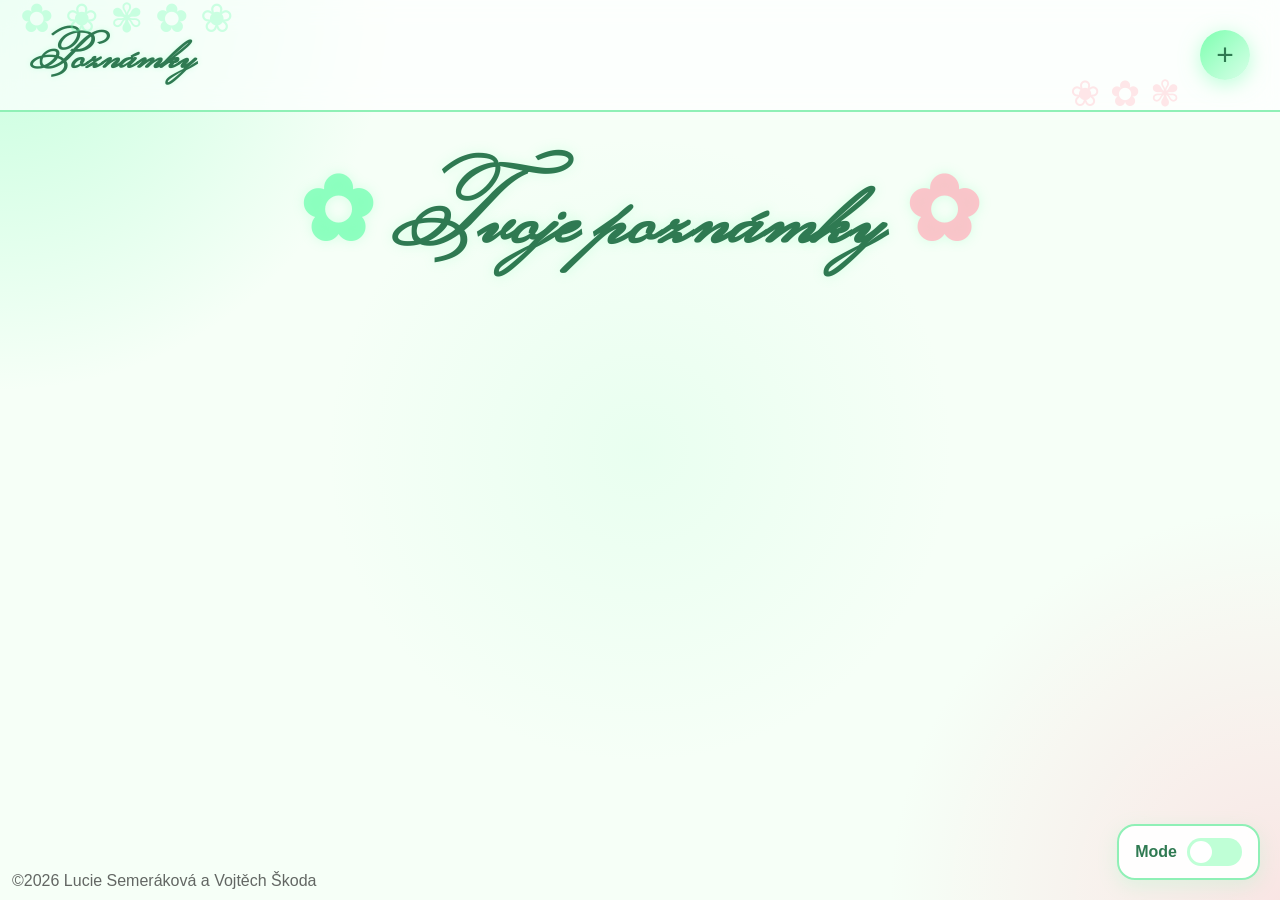
<file: index.html>
<!doctype html>
<html lang="cz">
  <head>
    <meta charset="UTF-8" />
    <meta
      name="viewport"
      content="width=device-width, initial-scale=1.0" />

    <title>Poznámky</title>

    <script src="server.js"></script>
    <script
      src="app.js"
      defer></script>

    <link
      rel="stylesheet"
      href="style.css" />
    <link
      rel="icon"
      type="image/png"
      href="https://cdn-icons-png.flaticon.com/512/2909/2909768.png" />
    <link
      href="https://fonts.googleapis.com/css2?family=Monsieur+La+Doulaise&display=swap"
      rel="stylesheet" />
  </head>
  <div class="modeSwitch">
    <span>Mode</span>

    <div
      class="switch"
      onclick="toggleMode()"></div>
  </div>
  <body>
    <header>
      <h1>Poznámky</h1>

      <button
        id="create"
        onclick="createNote()">
        +
      </button>
    </header>
    <section class="heroTitle">Tvoje poznámky</section>

    <main id="notes"></main>
    <div class="credit">©2026 Lucie Semeráková a Vojtěch Škoda</div>
  </body>
</html>
</file>
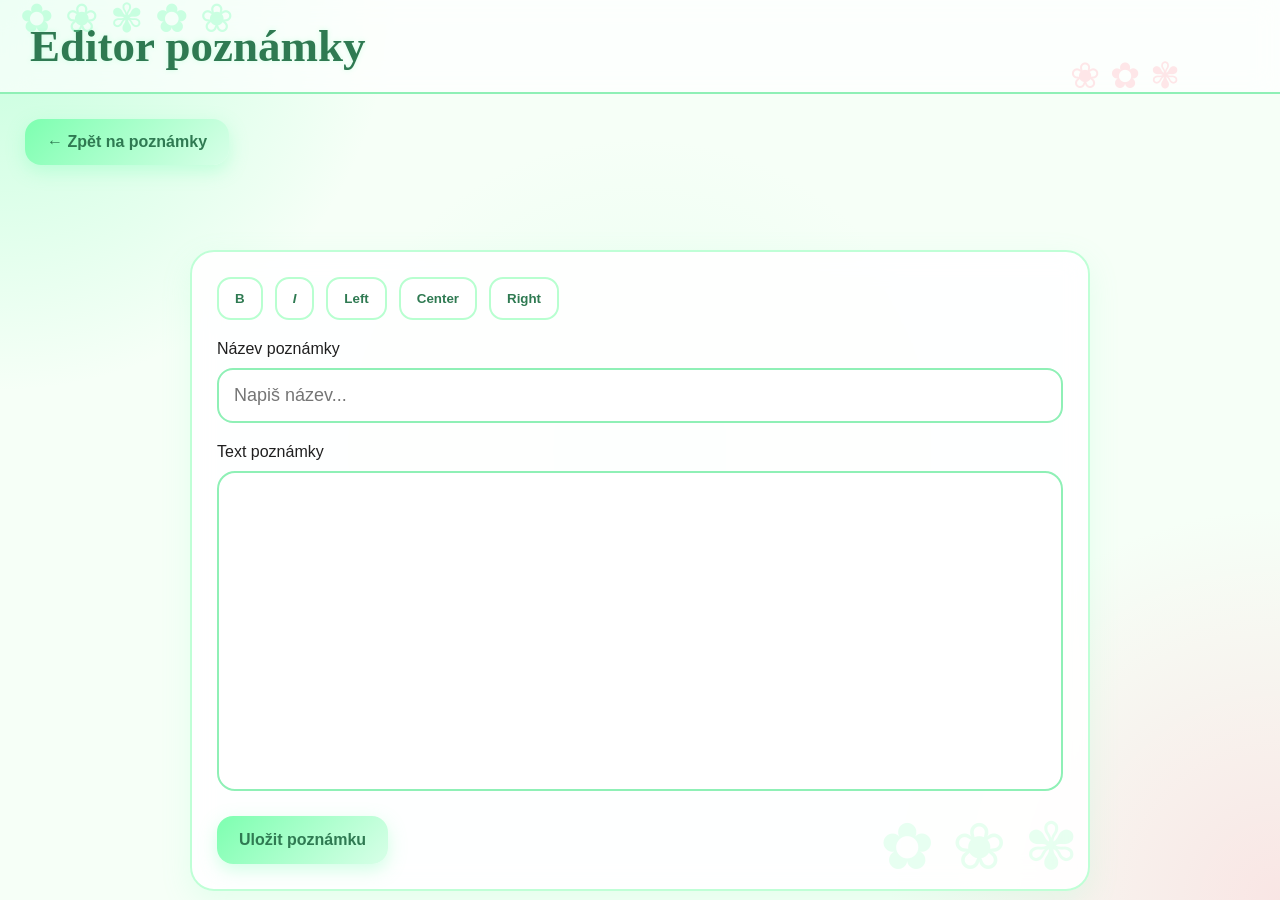
<file: editor.html>
<!doctype html>
<html lang="cz">
  <head>
    <meta charset="UTF-8" />
    <meta
      name="viewport"
      content="width=device-width, initial-scale=1.0" />

    <title>Editor</title>

    <script src="server.js"></script>
    <script
      src="app.js"
      defer></script>

    <link
      rel="stylesheet"
      href="style.css" />
    <link
      rel="icon"
      type="image/png"
      href="https://cdn-icons-png.flaticon.com/512/2909/2909768.png" />
  </head>

  <body onload="loadNote()">
    <header>
      <h1>Editor poznámky</h1>
    </header>
    <button
      class="backButton"
      onclick="goBack()">
      ← Zpět na poznámky
    </button>

    <main>
      <section class="editorSection">
        <div class="toolbar">
          <button onclick="formatText('bold')"><b>B</b></button>

          <button onclick="formatText('italic')">
            <i>I</i>
          </button>

          <button onclick="alignText('left')">Left</button>

          <button onclick="alignText('center')">Center</button>

          <button onclick="alignText('right')">Right</button>
        </div>

        <label>
          Název poznámky

          <input
            type="text"
            id="name"
            placeholder="Napiš název..." />
        </label>

        <label>
          Text poznámky

          <div
            id="text"
            class="editor"
            contenteditable="true"></div>
        </label>

        <button
          class="saveButton"
          onclick="saveNote()">
          Uložit poznámku
        </button>
      </section>
    </main>
  </body>
</html>
</file>
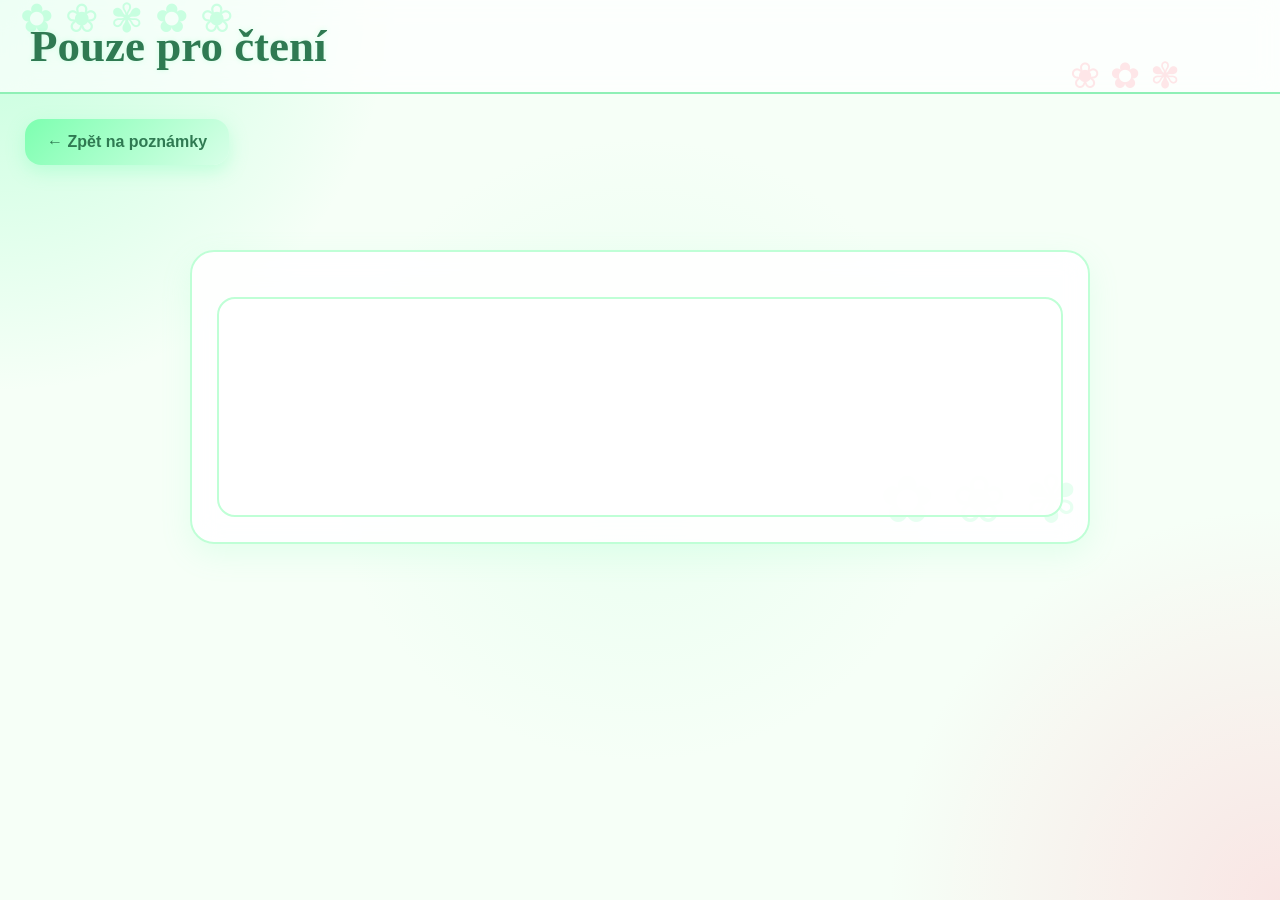
<file: read.html>
<!doctype html>
<html lang="cz">
  <head>
    <meta charset="UTF-8" />
    <meta
      name="viewport"
      content="width=device-width, initial-scale=1.0" />

    <title>Čtení poznámky</title>

    <script src="server.js"></script>
    <script
      src="app.js"
      defer></script>

    <link
      rel="stylesheet"
      href="style.css" />
    <link
      rel="icon"
      type="image/png"
      href="https://cdn-icons-png.flaticon.com/512/2909/2909768.png" />
  </head>

  <body onload="loadReadNote()">
    <header>
      <h1>Pouze pro čtení</h1>
    </header>
    <button
      class="backButton"
      onclick="goBack()">
      ← Zpět na poznámky
    </button>
    <main>
      <section class="readSection">
        <h2 id="readName"></h2>

        <div
          id="readText"
          class="readText"
          title="Pouze pro čtení"></div>
      </section>
    </main>
  </body>
</html>
</file>
<file: style.css>
* {
  box-sizing: border-box;
}

body {
  margin: 0;

  font-family: "Segoe UI", sans-serif;

  color: #1f1f1f;

  transition: 0.3s;

  background:
    url("https://www.transparenttextures.com/patterns/flowers.png"),
    radial-gradient(
      circle at top left,
      rgba(120, 255, 180, 0.4),
      transparent 25%
    ),
    radial-gradient(
      circle at bottom right,
      rgba(255, 182, 193, 0.35),
      transparent 25%
    ),
    radial-gradient(
      circle at center,
      rgba(180, 255, 210, 0.2),
      transparent 40%
    ),
    #f6fff7;

  background-attachment: fixed;
}

body.dark {
  background:
    url("https://www.transparenttextures.com/patterns/flowers.png"),
    radial-gradient(circle at top left, rgba(40, 90, 60, 0.5), transparent 25%),
    radial-gradient(
      circle at bottom right,
      rgba(70, 70, 70, 0.45),
      transparent 25%
    ),
    radial-gradient(circle at center, rgba(30, 50, 40, 0.3), transparent 40%),
    #111315;

  color: #f5f5f5;
}

header {
  width: 100%;

  padding: 20px 30px;

  display: flex;
  justify-content: space-between;
  align-items: center;

  background:
    url("https://www.transparenttextures.com/patterns/flowers.png"),
    rgba(255, 255, 255, 0.7);

  backdrop-filter: blur(14px);

  border-bottom: 2px solid #8ff0b6;

  position: sticky;
  top: 0;

  z-index: 10;

  overflow: visible;
}

header::before {
  content: "✿ ❀ ✾ ✿ ❀";

  position: absolute;

  left: 20px;
  top: -5px;

  font-size: 40px;

  color: rgba(120, 255, 180, 0.35);

  pointer-events: none;
}

header::after {
  content: "❀ ✿ ✾";

  position: absolute;

  right: 100px;
  bottom: -5px;

  font-size: 36px;

  color: rgba(255, 182, 193, 0.35);

  pointer-events: none;
}
header h1 {
  margin: 0;

  font-size: 45px;

  color: #2f7a52;
  text-shadow: 0 0 5px rgba(120, 255, 180, 0.3);

  font-family: "Monsieur La Doulaise", cursive;
}

#create {
  width: 50px;
  height: 50px;

  border: none;

  border-radius: 50%;

  background: linear-gradient(135deg, #7dffb0, #d8ffe8);

  color: #2f7a52;

  font-size: 30px;

  cursor: pointer;

  box-shadow: 0 4px 20px rgba(120, 255, 180, 0.5);

  transition: 0.25s;
}

#create:hover {
  transform: scale(1.12) rotate(90deg);

  box-shadow: 0 8px 25px rgba(120, 255, 180, 0.7);
}

main {
  width: 90%;

  max-width: 900px;

  margin: auto;

  margin-top: 60px;

  position: relative;
  z-index: 2;
}
.heroTitle {
  width: 100%;
  text-align: center;

  margin-top: 35px;
  margin-bottom: 25px;

  font-family: "Monsieur La Doulaise", cursive;
  font-size: 90px;
  font-weight: 600;

  text-transform: none;
  letter-spacing: 1px;

  color: #2f7a52;

  text-shadow: 0 0 12px rgba(120, 255, 180, 0.25);

  position: relative;
  z-index: 1;
}

.heroTitle::before {
  content: "✿";
  margin-right: 18px;
  color: rgba(120, 255, 180, 0.8);
}

.heroTitle::after {
  content: "✿";
  margin-left: 18px;
  color: rgba(255, 182, 193, 0.8);
}

body.dark .heroTitle {
  color: white;
  text-shadow: 0 0 18px rgba(255, 255, 255, 0.25);
}

body.dark .heroTitle::before,
body.dark .heroTitle::after {
  color: rgba(255, 255, 255, 0.75);
}
.credit {
  position: fixed;
  left: 12px;
  bottom: 10px;

  font-family: "Segoe UI", sans-serif;
  font-size: 16px;

  color: rgba(0, 0, 0, 0.6);

  z-index: 999999;
  pointer-events: none;
}

body.dark .credit {
  color: rgba(255, 255, 255, 0.6);
}
article {
  background: linear-gradient(
    145deg,
    rgba(255, 255, 255, 0.95),
    rgba(240, 255, 245, 0.9)
  );

  border: 2px solid #bfffd6;

  border-radius: 24px;

  padding: 22px;

  margin-bottom: 18px;

  position: relative;

  overflow: visible;

  transition: 0.25s;

  backdrop-filter: blur(10px);

  box-shadow: 0 10px 30px rgba(140, 255, 190, 0.18);

  z-index: auto;
}

article::before {
  content: "✿";

  position: absolute;

  right: 10px;
  bottom: -5px;

  font-size: 85px;

  color: rgba(120, 255, 180, 0.28);

  pointer-events: none;
}

article::after {
  content: "❀";

  position: absolute;

  top: 5px;
  left: 12px;

  font-size: 45px;

  color: rgba(255, 182, 193, 0.4);

  pointer-events: none;
}

article:hover {
  transform: translateY(-5px) scale(1.01);

  border-color: #8ff0b6;

  box-shadow: 0 14px 35px rgba(120, 255, 180, 0.3);
}

article h2 {
  margin: 0;

  color: #2f7a52;

  font-size: 24px;

  position: relative;

  z-index: 2;
}

.menu {
  position: absolute;

  right: -5px;
  top: -5px;

  width: 38px;
  height: 38px;

  display: flex;
  justify-content: center;
  align-items: center;

  border-radius: 50%;

  background: rgba(255, 255, 255, 0.98);

  backdrop-filter: blur(12px);

  border: 2px solid #8ff0b6;

  box-shadow: 0 8px 25px rgba(120, 255, 180, 0.25);

  font-size: 24px;

  cursor: pointer;

  color: #57b37a;

  transition: 0.2s;

  z-index: 999999999999999;
}

.menu:hover {
  transform: scale(1.1);
}

.dropdown {
  display: none;

  position: absolute;

  right: 0;

  bottom: calc(100% + 12px);

  background: rgba(255, 255, 255, 0.99);

  backdrop-filter: blur(18px);

  border: 2px solid #8ff0b6;

  border-radius: 18px;

  overflow: visible;

  min-width: 150px;

  z-index: 9999999999999999;

  box-shadow: 0 18px 40px rgba(120, 255, 180, 0.35);
}
.dropdown.show {
  display: block;
}

.dropdown button {
  width: 100%;

  border: none;

  background: transparent;

  padding: 14px;

  text-align: left;

  cursor: pointer;

  transition: 0.2s;

  font-weight: 600;
}

.dropdown button:hover {
  background: rgba(120, 255, 180, 0.12);
}

.read {
  color: #c7a300;
}

.update {
  color: #2fb86c;
}

.delete {
  color: #ff5f57;
}

.editorSection,
.readSection {
  background: rgba(255, 255, 255, 0.9);

  backdrop-filter: blur(15px);

  border: 2px solid #bfffd6;

  border-radius: 24px;

  padding: 25px;

  box-shadow: 0 10px 30px rgba(120, 255, 180, 0.15);

  position: relative;

  overflow: hidden;
}

.editorSection::before,
.readSection::before {
  content: "✿ ❀ ✾";

  position: absolute;

  right: 10px;
  bottom: 5px;

  font-size: 65px;

  color: rgba(120, 255, 180, 0.18);

  pointer-events: none;
}

.toolbar {
  display: flex;

  gap: 12px;

  margin-bottom: 20px;

  flex-wrap: wrap;
}

.toolbar button {
  background: rgba(255, 255, 255, 0.95);

  border: 2px solid #b8ffd0;

  color: #2f7a52;

  padding: 12px 16px;

  border-radius: 14px;

  cursor: pointer;

  transition: 0.2s;

  font-weight: bold;
}

.toolbar button:hover {
  transform: translateY(-2px);

  background: rgba(120, 255, 180, 0.12);
}

input {
  width: 100%;

  margin-top: 10px;
  margin-bottom: 20px;

  padding: 15px;

  border: 2px solid #8ff0b6;

  border-radius: 16px;

  background: rgba(255, 255, 255, 0.95);

  color: #2f7a52;

  font-size: 18px;

  outline: none;
}

.editor {
  min-height: 320px;

  padding: 18px;

  border: 2px solid #8ff0b6;

  border-radius: 18px;

  background: rgba(255, 255, 255, 0.95);

  outline: none;

  color: #2f7a52;

  margin-top: 10px;

  line-height: 1.7;
}

.saveButton {
  margin-top: 25px;

  background: linear-gradient(135deg, #7dffb0, #d8ffe8);

  border: none;

  color: #2f7a52;

  padding: 15px 22px;

  border-radius: 16px;

  cursor: pointer;

  font-weight: bold;

  font-size: 16px;

  transition: 0.25s;

  box-shadow: 0 6px 18px rgba(120, 255, 180, 0.35);
}

.saveButton:hover {
  transform: scale(1.03);

  box-shadow: 0 10px 25px rgba(120, 255, 180, 0.5);
}

.readText {
  margin-top: 20px;

  background: rgba(255, 255, 255, 0.95);

  border: 2px solid #bfffd6;

  border-radius: 18px;

  padding: 24px;

  min-height: 220px;

  line-height: 1.7;

  position: relative;
}

.readText:hover::after {
  content: "Pouze pro čtení";

  position: absolute;

  right: 15px;
  top: 15px;

  background: #d8ffe8;

  color: #2f7a52;

  padding: 6px 10px;

  border-radius: 10px;

  font-size: 12px;
}

.confirmBox {
  position: fixed;

  top: 50%;
  left: 50%;

  transform: translate(-50%, -50%);

  background: rgba(255, 255, 255, 0.97);

  backdrop-filter: blur(15px);

  border: 2px solid #ffb7b2;

  border-radius: 24px;

  padding: 28px;

  z-index: 999;

  box-shadow: 0 12px 35px rgba(0, 0, 0, 0.12);
}

.confirmButtons {
  display: flex;

  gap: 12px;

  margin-top: 20px;
}

.confirmButtons button {
  flex: 1;

  padding: 12px;

  border: none;

  border-radius: 14px;

  cursor: pointer;

  font-weight: bold;
}

.yes {
  background: #ff5f57;

  color: white;
}

.no {
  background: #d8ffe8;

  color: #2f7a52;
}
body.dark .no {
  background: #1f3a2b;

  color: #bfffd6;

  border: 1px solid #5eff9b;
}
.modeSwitch {
  position: fixed;

  right: 20px;
  bottom: 20px;

  background: rgba(255, 255, 255, 0.92);

  border: 2px solid #8ff0b6;

  border-radius: 18px;

  padding: 12px 16px;

  display: flex;
  align-items: center;
  gap: 10px;

  backdrop-filter: blur(10px);

  box-shadow: 0 6px 20px rgba(120, 255, 180, 0.2);

  z-index: 999999999999;
}

.modeSwitch span {
  font-weight: bold;

  color: #2f7a52;
}

.switch {
  width: 55px;
  height: 28px;

  background: #bfffd6;

  border-radius: 20px;

  position: relative;

  cursor: pointer;

  transition: 0.3s;
}

.switch::before {
  content: "";

  position: absolute;

  width: 22px;
  height: 22px;

  background: white;

  border-radius: 50%;

  left: 3px;
  top: 3px;

  transition: 0.3s;
}

body.dark .switch::before {
  transform: translateX(27px);
}

body.dark header,
body.dark article,
body.dark .editorSection,
body.dark .readSection,
body.dark .dropdown,
body.dark .confirmBox,
body.dark .modeSwitch,
body.dark input,
body.dark .editor,
body.dark .readText,
body.dark .toolbar button {
  background: rgba(25, 25, 25, 0.92);

  color: #f5f5f5;

  border-color: #5eff9b;
}

body.dark h1,
body.dark h2,
body.dark span,
body.dark p,
body.dark button {
  color: #f5f5f5;
}

body.dark .menu {
  background: rgba(15, 15, 15, 0.96);

  color: #ffffff;

  border-color: #5eff9b;
}

body.dark .dropdown button {
  color: #f5f5f5;
}

body.dark .dropdown button:hover,
body.dark .toolbar button:hover {
  background: rgba(94, 255, 155, 0.12);
}

body.dark .saveButton {
  color: #000;
}
.backButton {
  margin: 25px;

  background: linear-gradient(135deg, #7dffb0, #d8ffe8);

  border: none;

  color: #2f7a52;

  padding: 14px 22px;

  border-radius: 16px;

  cursor: pointer;

  font-weight: bold;

  font-size: 16px;

  transition: 0.25s;

  box-shadow: 0 6px 18px rgba(120, 255, 180, 0.35);
}

.backButton:hover {
  transform: translateY(-2px);

  box-shadow: 0 10px 25px rgba(120, 255, 180, 0.5);
}

body.dark .backButton {
  background: rgba(25, 25, 25, 0.92);

  border: 2px solid #5eff9b;

  color: white;
}

@media (max-width: 768px) {
  header {
    padding: 15px 18px;
  }

  header h1 {
    font-size: 34px;
  }

  header::before,
  header::after {
    font-size: 26px;
  }

  #create {
    width: 46px;
    height: 46px;
    font-size: 26px;
  }

  main {
    width: 95%;
    margin-top: 35px;
  }

  .heroTitle {
    font-size: 60px;
    margin-top: 20px;
    margin-bottom: 20px;
  }

  article {
    padding: 18px;
  }

  article h2 {
    font-size: 20px;
    padding-right: 35px;
  }

  article::before {
    font-size: 60px;
  }

  article::after {
    font-size: 32px;
  }

  .menu {
    width: 34px;
    height: 34px;
    font-size: 20px;
  }

  .dropdown {
    min-width: 130px;
  }

  .editorSection,
  .readSection {
    padding: 18px;
  }

  .toolbar {
    gap: 8px;
  }

  .toolbar button {
    padding: 10px 12px;
    font-size: 14px;
  }

  input {
    font-size: 16px;
    padding: 12px;
  }

  .editor {
    min-height: 260px;
    padding: 14px;
    font-size: 16px;
  }

  .readText {
    padding: 18px;
    min-height: 180px;
  }

  .saveButton,
  .backButton {
    position: static;

    display: block;

    width: auto;

    margin: 20px auto;

    z-index: auto;
  }

  .confirmBox {
    width: 90%;
    max-width: 350px;
    padding: 22px;
  }

  .confirmButtons {
    flex-direction: column;
  }

  .modeSwitch {
    right: 12px;
    bottom: 12px;
    padding: 10px 12px;
  }

  .credit {
    font-size: 13px;
  }
}

@media (max-width: 480px) {
  .heroTitle {
    font-size: 42px;
  }

  header h1 {
    font-size: 28px;
  }

  header::before,
  header::after {
    display: none;
  }

  .toolbar button {
    flex: 1 1 calc(50% - 8px);
  }

  .modeSwitch span {
    display: none;
  }

  article::before,
  article::after {
    opacity: 0.4;
  }

  .credit {
    display: none;
  }
}
</file>
